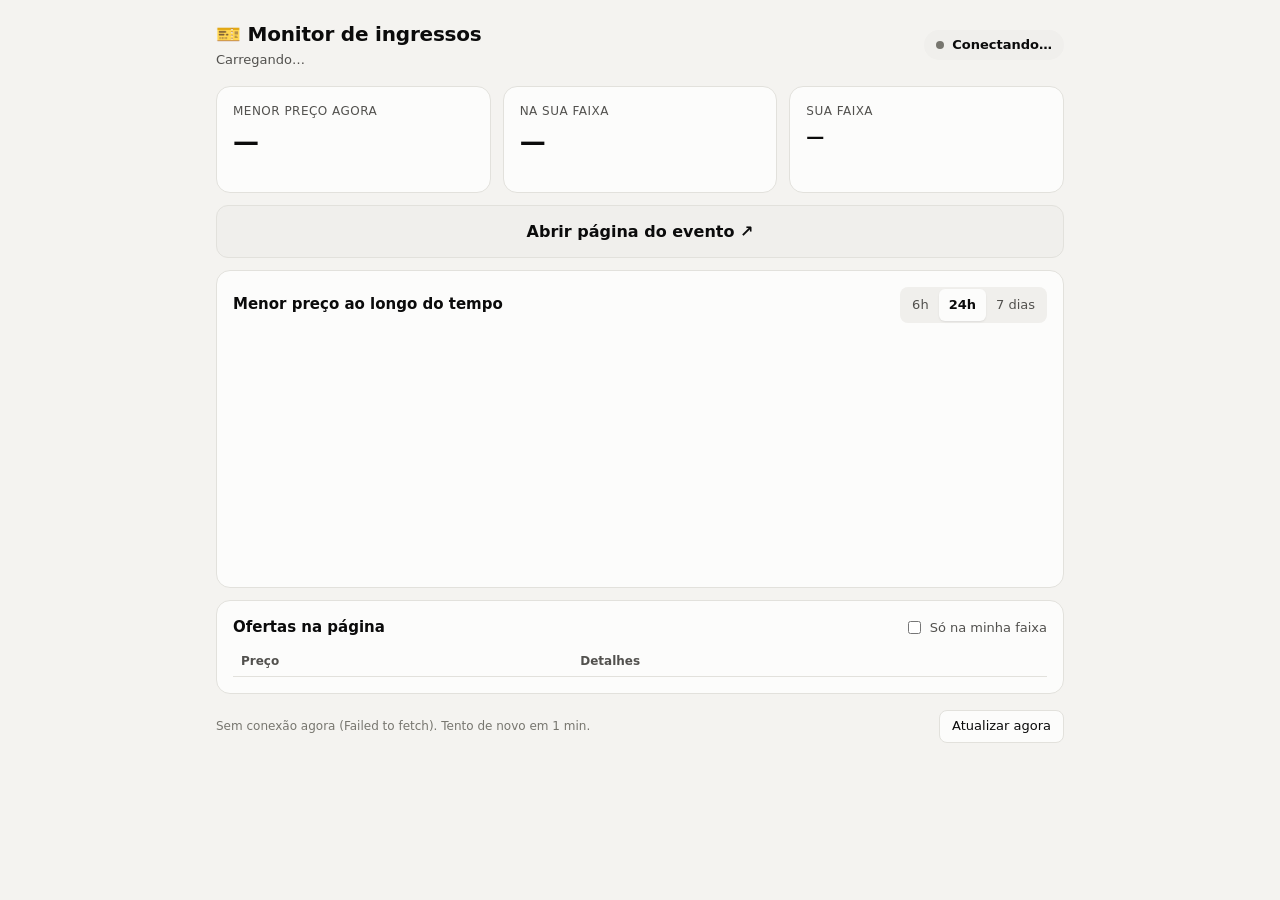
<file: docs/index.html>
<!doctype html>
<html lang="pt-BR">
<head>
<meta charset="utf-8">
<meta name="viewport" content="width=device-width, initial-scale=1">
<title>Monitor de ingressos</title>
<meta name="description" content="Preços ao vivo do monitor de ingressos">
<link rel="icon" href="data:image/svg+xml,<svg xmlns='http://www.w3.org/2000/svg' viewBox='0 0 100 100'><text y='.9em' font-size='90'>🎫</text></svg>">
<style>
  :root {
    color-scheme: light;
    --page: #f4f3f0;
    --surface-1: #fcfcfb;
    --surface-2: #f0efec;
    --border: #e2e1dc;
    --text-primary: #0b0b0b;
    --text-secondary: #52514e;
    --text-muted: #77766f;
    --series-1: #2a78d6;
    --band: rgba(42, 120, 214, 0.10);
    --grid: #e7e6e1;
    --good: #0ca30c;
    --good-text: #006300;
    --good-bg: #e6f4e6;
    --critical: #d03b3b;
    --critical-bg: #fbeaea;
    --warning: #fab219;
    --warning-bg: #fdf3dc;
    --cta: #0b0b0b;
    --cta-text: #fcfcfb;
  }
  @media (prefers-color-scheme: dark) {
    :root:not([data-theme="light"]) {
      color-scheme: dark;
      --page: #111110;
      --surface-1: #1a1a19;
      --surface-2: #232321;
      --border: #2f2f2c;
      --text-primary: #f0efec;
      --text-secondary: #c3c2b7;
      --text-muted: #949389;
      --series-1: #3987e5;
      --band: rgba(57, 135, 229, 0.16);
      --grid: #2a2a28;
      --good-text: #5fd35f;
      --good-bg: #16301a;
      --critical-bg: #3a1c1c;
      --warning-bg: #3a2f14;
      --cta: #f0efec;
      --cta-text: #111110;
    }
  }
  :root[data-theme="dark"] {
    color-scheme: dark;
    --page: #111110;
    --surface-1: #1a1a19;
    --surface-2: #232321;
    --border: #2f2f2c;
    --text-primary: #f0efec;
    --text-secondary: #c3c2b7;
    --text-muted: #949389;
    --series-1: #3987e5;
    --band: rgba(57, 135, 229, 0.16);
    --grid: #2a2a28;
    --good-text: #5fd35f;
    --good-bg: #16301a;
    --critical-bg: #3a1c1c;
    --warning-bg: #3a2f14;
    --cta: #f0efec;
    --cta-text: #111110;
  }

  * { box-sizing: border-box; }
  body {
    margin: 0;
    background: var(--page);
    color: var(--text-primary);
    font: 15px/1.45 system-ui, -apple-system, "Segoe UI", Roboto, sans-serif;
    -webkit-font-smoothing: antialiased;
  }
  main { max-width: 880px; margin: 0 auto; padding: 20px 16px 48px; }
  header { display: flex; flex-wrap: wrap; align-items: center; justify-content: space-between; gap: 12px; margin-bottom: 16px; }
  h1 { font-size: 20px; margin: 0; letter-spacing: -0.01em; }
  .sub { color: var(--text-secondary); font-size: 13px; margin-top: 2px; }

  .pill {
    display: inline-flex; align-items: center; gap: 8px;
    padding: 6px 12px; border-radius: 999px; font-size: 13px; font-weight: 600;
    background: var(--surface-2); color: var(--text-primary);
  }
  .pill .dot { width: 8px; height: 8px; border-radius: 50%; background: var(--text-muted); }
  .pill.live { background: var(--good-bg); }
  .pill.live .dot { background: var(--good); animation: pulse 2s infinite; }
  .pill.fail { background: var(--critical-bg); }
  .pill.fail .dot { background: var(--critical); }
  .pill.stale { background: var(--warning-bg); }
  .pill.stale .dot { background: var(--warning); }
  @keyframes pulse { 0%,100% { opacity: 1 } 50% { opacity: .35 } }
  @media (prefers-reduced-motion: reduce) { .pill.live .dot { animation: none; } }

  .banner {
    display: none; padding: 10px 14px; border-radius: 10px; margin-bottom: 12px;
    background: var(--critical-bg); color: var(--text-primary); font-size: 14px;
  }
  .banner.show { display: block; }
  .banner.warn { background: var(--warning-bg); }

  .card { background: var(--surface-1); border: 1px solid var(--border); border-radius: 14px; padding: 16px; }
  .tiles { display: grid; grid-template-columns: repeat(3, 1fr); gap: 12px; margin-bottom: 12px; }
  .tile .label { font-size: 12px; color: var(--text-secondary); text-transform: uppercase; letter-spacing: .04em; }
  .tile .value { font-size: 26px; font-weight: 700; margin-top: 4px; font-variant-numeric: tabular-nums; letter-spacing: -0.02em; }
  .tile .note { font-size: 12px; color: var(--text-muted); margin-top: 2px; min-height: 1em; }
  .tile.hit { border-color: var(--good); }
  .tile.hit .note { color: var(--good-text); font-weight: 600; }
  @media (max-width: 560px) {
    .tiles { grid-template-columns: 1fr 1fr; }
    .tiles .tile:last-child { grid-column: 1 / -1; }
    .tile .value { font-size: 22px; }
  }

  .cta {
    display: flex; align-items: center; justify-content: center; gap: 8px;
    width: 100%; padding: 14px 16px; margin-bottom: 12px; border-radius: 12px;
    background: var(--surface-2); color: var(--text-primary); border: 1px solid var(--border);
    font-weight: 700; font-size: 16px; text-decoration: none;
  }
  .cta.hot { background: var(--cta); color: var(--cta-text); border-color: var(--cta); }

  .section-head { display: flex; align-items: center; justify-content: space-between; gap: 12px; flex-wrap: wrap; margin-bottom: 8px; }
  h2 { font-size: 15px; margin: 0; }
  .seg { display: inline-flex; background: var(--surface-2); border-radius: 8px; padding: 2px; }
  .seg button {
    border: 0; background: transparent; color: var(--text-secondary); font: inherit; font-size: 13px;
    padding: 5px 10px; border-radius: 6px; cursor: pointer; min-height: 32px;
  }
  .seg button[aria-pressed="true"] { background: var(--surface-1); color: var(--text-primary); font-weight: 600; box-shadow: 0 1px 2px rgba(0,0,0,.08); }

  .chart-wrap { position: relative; }
  #chart { display: block; width: 100%; height: 240px; touch-action: pan-y; }
  #chart text { fill: var(--text-muted); font-size: 11px; font-variant-numeric: tabular-nums; }
  .empty { color: var(--text-muted); font-size: 14px; padding: 40px 0; text-align: center; }
  .tip {
    position: absolute; pointer-events: none; display: none; z-index: 2;
    background: var(--surface-1); border: 1px solid var(--border); border-radius: 8px;
    padding: 8px 10px; font-size: 12px; box-shadow: 0 4px 14px rgba(0,0,0,.12); white-space: nowrap;
  }
  .tip b { font-size: 14px; font-variant-numeric: tabular-nums; }
  .tip .muted { color: var(--text-muted); }

  table { width: 100%; border-collapse: collapse; font-size: 14px; }
  th { text-align: left; font-size: 12px; font-weight: 600; color: var(--text-secondary); padding: 6px 8px; border-bottom: 1px solid var(--border); }
  td { padding: 10px 8px; border-bottom: 1px solid var(--border); vertical-align: top; }
  td.price .badge { margin-top: 4px; }
  td.price { width: 1%; font-weight: 700; font-variant-numeric: tabular-nums; white-space: nowrap; }
  td.ctx { color: var(--text-secondary); word-break: break-word; }
  tr.in td.price { color: var(--good-text); }
  .badge { display: inline-block; font-size: 11px; font-weight: 700; padding: 2px 8px; border-radius: 999px; background: var(--good-bg); color: var(--good-text); white-space: nowrap; }
  label.toggle { font-size: 13px; color: var(--text-secondary); display: inline-flex; gap: 6px; align-items: center; cursor: pointer; }

  footer { margin-top: 16px; display: flex; flex-wrap: wrap; gap: 8px 16px; align-items: center; justify-content: space-between; color: var(--text-muted); font-size: 12px; }
  .btn { border: 1px solid var(--border); background: var(--surface-1); color: var(--text-primary); border-radius: 8px; padding: 6px 12px; font: inherit; font-size: 13px; cursor: pointer; min-height: 32px; }
  .stack > * + * { margin-top: 12px; }
</style>
</head>
<body>
<main>
  <header>
    <div>
      <h1>🎫 Monitor de ingressos</h1>
      <div class="sub" id="sub">Carregando…</div>
    </div>
    <span class="pill" id="pill"><span class="dot"></span><span id="pill-text">Conectando…</span></span>
  </header>

  <div class="banner" id="banner" role="status"></div>

  <div class="tiles">
    <div class="card tile" id="tile-min">
      <div class="label">Menor preço agora</div>
      <div class="value" id="v-min">—</div>
      <div class="note" id="n-min"></div>
    </div>
    <div class="card tile" id="tile-hit">
      <div class="label">Na sua faixa</div>
      <div class="value" id="v-hit">—</div>
      <div class="note" id="n-hit"></div>
    </div>
    <div class="card tile">
      <div class="label">Sua faixa</div>
      <div class="value" id="v-range" style="font-size:18px">—</div>
      <div class="note" id="n-range"></div>
    </div>
  </div>

  <a class="cta" id="cta" href="#" target="_blank" rel="noopener noreferrer">Abrir página do evento ↗</a>

  <div class="stack">
    <section class="card">
      <div class="section-head">
        <h2>Menor preço ao longo do tempo</h2>
        <div class="seg" role="group" aria-label="Período">
          <button data-h="6" aria-pressed="false">6h</button>
          <button data-h="24" aria-pressed="true">24h</button>
          <button data-h="168" aria-pressed="false">7 dias</button>
        </div>
      </div>
      <div class="chart-wrap" id="chart-wrap">
        <svg id="chart" role="img" aria-label="Gráfico do menor preço ao longo do tempo"></svg>
        <div class="tip" id="tip"></div>
      </div>
    </section>

    <section class="card">
      <div class="section-head">
        <h2 id="offers-title">Ofertas na página</h2>
        <label class="toggle"><input type="checkbox" id="only-hit"> Só na minha faixa</label>
      </div>
      <table>
        <thead><tr><th>Preço</th><th>Detalhes</th></tr></thead>
        <tbody id="offers"></tbody>
      </table>
    </section>
  </div>

  <footer>
    <span id="foot">Atualiza sozinho a cada ~1 min.</span>
    <button class="btn" id="refresh">Atualizar agora</button>
  </footer>
</main>

<script>
(() => {
  // ---- de onde vêm os dados -------------------------------------------------
  // Hospedado em <usuario>.github.io/<repo>: descobre o repositório pela URL.
  // ?data=<url> força outra fonte (útil para testes).
  const params = new URLSearchParams(location.search);
  let OWNER = "gustavodias-ui", REPO = "Teste";
  if (location.hostname.endsWith(".github.io")) {
    OWNER = location.hostname.split(".")[0];
    const seg = location.pathname.split("/").filter(Boolean)[0];
    if (seg) REPO = seg;
  }
  const BRANCH = params.get("branch") || "live-data";
  const DATA_OVERRIDE = params.get("data");
  const REFRESH_MS = 70_000; // a API do GitHub permite 60 consultas/hora sem login

  const $ = (id) => document.getElementById(id);
  const brl = (v) => v == null ? "—" : v.toLocaleString("pt-BR", { style: "currency", currency: "BRL" });
  const brlShort = (v) => "R$ " + Math.round(v).toLocaleString("pt-BR");

  let status = null;
  let rangeHours = 24;
  try { const h = localStorage.getItem("rangeHours"); if (h) rangeHours = +h; } catch (e) {}
  try { $("only-hit").checked = localStorage.getItem("onlyHit") === "1"; } catch (e) {}

  async function fetchStatus() {
    if (DATA_OVERRIDE) {
      const r = await fetch(DATA_OVERRIDE + (DATA_OVERRIDE.includes("?") ? "&" : "?") + "t=" + Date.now(), { cache: "no-store" });
      if (!r.ok) throw Object.assign(new Error("HTTP " + r.status), { notFound: r.status === 404 });
      return r.json();
    }
    // 1º: API do GitHub (sempre a versão mais nova; limite de 60 consultas/hora por aparelho)
    try {
      const r = await fetch(`https://api.github.com/repos/${OWNER}/${REPO}/contents/status.json?ref=${BRANCH}`,
        { headers: { Accept: "application/vnd.github.raw+json" }, cache: "no-store" });
      if (r.ok) return r.json();
      if (r.status === 404) throw Object.assign(new Error("sem dados"), { notFound: true });
    } catch (e) { if (e.notFound) throw e; }
    // 2º: arquivo bruto (pode vir com alguns minutos de atraso por cache)
    const r = await fetch(`https://raw.githubusercontent.com/${OWNER}/${REPO}/${BRANCH}/status.json?t=${Date.now()}`, { cache: "no-store" });
    if (!r.ok) throw Object.assign(new Error("HTTP " + r.status), { notFound: r.status === 404 });
    return r.json();
  }

  function ago(iso) {
    if (!iso) return "—";
    const s = Math.max(0, Math.round((Date.now() - new Date(iso).getTime()) / 1000));
    if (s < 60) return `há ${s} s`;
    const m = Math.floor(s / 60);
    if (m < 60) return `há ${m} min`;
    const h = Math.floor(m / 60);
    if (h < 48) return `há ${h} h ${m % 60} min`;
    return `há ${Math.floor(h / 24)} dias`;
  }
  // tira os pedaços do contexto que são só o preço ("R$ 645,50"), que já aparece na coluna Preço
  const cleanContext = (ctx) => ctx.split(" | ").filter((p) => !/^R\$\s*[\d.,]+$/.test(p.trim())).join(" · ");
  const fmtTime = (d) => d.toLocaleString("pt-BR", { day: "2-digit", month: "2-digit", hour: "2-digit", minute: "2-digit" });

  // ---- cabeçalho / status ----------------------------------------------------
  function renderHeader() {
    const pill = $("pill"), banner = $("banner");
    pill.className = "pill";
    banner.className = "banner";
    if (!status) return;
    const ageS = (Date.now() - new Date(status.updated_at).getTime()) / 1000;
    const staleAfter = Math.max(360, (status.interval_seconds || 120) * 3);
    $("sub").textContent = `Última verificação ${ago(status.updated_at)} · ${fmtTime(new Date(status.updated_at))}`;
    if (ageS > staleAfter) {
      pill.classList.add("stale");
      $("pill-text").textContent = "Parado";
      banner.classList.add("show", "warn");
      banner.textContent = `O monitor não manda dados ${ago(status.updated_at)}. Confira a aba Actions do GitHub: ele pode ter sido desativado ou estar na fila.`;
    } else if (!status.ok) {
      pill.classList.add("fail");
      $("pill-text").textContent = "Falha ao ler";
      banner.classList.add("show");
      banner.textContent = `Não consegui ler a página do evento (${status.consecutive_failures}× seguidas): ${status.failure || "erro desconhecido"}. Os preços abaixo são da última leitura boa, ${ago(status.offers_at)}.`;
    } else {
      pill.classList.add("live");
      $("pill-text").textContent = "Ao vivo";
    }
  }

  // ---- números + botão -------------------------------------------------------
  function renderTiles() {
    const offers = status.offers || [];
    const hits = offers.filter((o) => o.in_range);
    const min = offers.length ? Math.min(...offers.map((o) => o.price)) : null;
    const minOffer = offers.find((o) => o.price === min);
    $("v-min").textContent = brl(min);
    $("n-min").textContent = minOffer ? cleanContext(minOffer.context) : "";
    $("v-hit").textContent = String(hits.length);
    $("n-hit").textContent = hits.length ? `a partir de ${brl(Math.min(...hits.map((o) => o.price)))}` : "nenhuma ainda";
    $("tile-hit").classList.toggle("hit", hits.length > 0);
    $("v-range").textContent = `${brlShort(status.min_price)} – ${brlShort(status.max_price)}`;
    $("n-range").textContent = status.keyword ? `setor: ${status.keyword}` : "todos os setores";

    const cta = $("cta");
    cta.href = status.url;
    cta.classList.toggle("hot", hits.length > 0);
    cta.textContent = hits.length ? `Comprar agora: ${hits.length} oferta(s) na faixa ↗` : "Abrir página do evento ↗";

    document.title = hits.length ? `(${hits.length}) ${brl(Math.min(...hits.map((o) => o.price)))} · Monitor` : "Monitor de ingressos";
  }

  // ---- tabela ----------------------------------------------------------------
  function renderOffers() {
    const tbody = $("offers");
    tbody.replaceChildren();
    const onlyHit = $("only-hit").checked;
    const all = (status.offers || []).slice().sort((a, b) => a.price - b.price);
    const list = onlyHit ? all.filter((o) => o.in_range) : all;
    $("offers-title").textContent = `Ofertas na página (${all.length})`;
    if (!list.length) {
      const tr = document.createElement("tr");
      const td = document.createElement("td");
      td.colSpan = 2; td.className = "ctx";
      td.textContent = onlyHit ? "Nenhuma oferta na sua faixa no momento." : "Nenhum preço lido ainda.";
      tr.append(td); tbody.append(tr);
      return;
    }
    for (const o of list) {
      const tr = document.createElement("tr");
      if (o.in_range) tr.className = "in";
      const p = document.createElement("td"); p.className = "price"; p.textContent = brl(o.price);
      if (o.in_range) { const s = document.createElement("div"); s.innerHTML = '<span class="badge">✓ Na faixa</span>'; p.append(s); }
      const c = document.createElement("td"); c.className = "ctx"; c.textContent = cleanContext(o.context) || o.context; // texto vem do site: textContent
      tr.append(p, c); tbody.append(tr);
    }
  }

  // ---- gráfico (linha em degraus: o preço vale até a próxima leitura) --------
  const NS = "http://www.w3.org/2000/svg";
  const el = (tag, attrs, parent) => {
    const n = document.createElementNS(NS, tag);
    for (const k in attrs) n.setAttribute(k, attrs[k]);
    if (parent) parent.append(n);
    return n;
  };
  let chartGeom = null;

  function renderChart() {
    const svg = $("chart");
    svg.replaceChildren();
    $("tip").style.display = "none";
    const W = svg.clientWidth || 600, H = svg.clientHeight || 240;
    svg.setAttribute("viewBox", `0 0 ${W} ${H}`);
    const now = Date.now();
    const t0 = now - rangeHours * 3600e3;
    const all = (status.history || []).map(([t, p, n]) => ({ t: new Date(t).getTime(), p, n }));
    // inclui o último ponto anterior à janela, para a linha começar na borda
    const firstIn = all.findIndex((d) => d.t >= t0);
    const pts = firstIn === -1 ? all.slice(-1) : all.slice(Math.max(0, firstIn - 1));
    if (!pts.length) {
      const t = el("text", { x: W / 2, y: H / 2, "text-anchor": "middle" }, svg);
      t.textContent = "Ainda sem histórico. Ele aparece depois das primeiras verificações.";
      chartGeom = null;
      return;
    }
    const lastT = new Date(status.offers_at || status.updated_at).getTime();
    const m = { l: 56, r: 12, t: 12, b: 26 };
    const xMin = Math.max(t0, Math.min(pts[0].t, now)), xMax = now;
    const prices = pts.map((d) => d.p);
    let yLo = Math.min(...prices, status.min_price), yHi = Math.max(...prices, status.max_price);
    const pad = (yHi - yLo) * 0.08 || yHi * 0.1 || 10;
    yLo = Math.max(0, yLo - pad); yHi += pad;
    const x = (t) => m.l + ((Math.max(t, xMin) - xMin) / (xMax - xMin || 1)) * (W - m.l - m.r);
    const y = (v) => m.t + (1 - (v - yLo) / (yHi - yLo)) * (H - m.t - m.b);

    // grade e eixo Y (recessivos)
    const ticks = niceTicks(yLo, yHi, 4);
    for (const v of ticks) {
      el("line", { x1: m.l, x2: W - m.r, y1: y(v), y2: y(v), stroke: "var(--grid)", "stroke-width": 1 }, svg);
      const t = el("text", { x: m.l - 8, y: y(v) + 4, "text-anchor": "end" }, svg);
      t.textContent = brlShort(v);
    }
    // eixo X: marcas em horas "redondas" (no fuso de quem está vendo)
    const maxTicks = W < 420 ? 4 : 7;
    const HOUR = 3600e3;
    const step = [0.25, 0.5, 1, 2, 3, 6, 12, 24, 48].map((h) => h * HOUR).find((st) => (xMax - xMin) / st <= maxTicks) || 48 * HOUR;
    const start = new Date(xMin);
    if (step >= 24 * HOUR) start.setHours(0, 0, 0, 0); else start.setMinutes(0, 0, 0);
    const walk = Math.min(step, HOUR); // anda de hora em hora e só marca as horas múltiplas do passo
    for (let tv = start.getTime(); tv <= xMax; tv += step >= 24 * HOUR ? step : walk) {
      const d = new Date(tv);
      if (step < 24 * HOUR && step >= HOUR && d.getHours() % (step / HOUR)) continue;
      if (tv < xMin) continue;
      const px = x(tv);
      if (px < m.l + 14 || px > W - m.r - 14) continue;
      const t = el("text", { x: px, y: H - 6, "text-anchor": "middle" }, svg);
      t.textContent = step >= 24 * HOUR ? d.toLocaleDateString("pt-BR", { day: "2-digit", month: "2-digit" })
                    : d.getHours() === 0 && d.getMinutes() === 0 ? d.toLocaleDateString("pt-BR", { day: "2-digit", month: "2-digit" })
                    : d.toLocaleTimeString("pt-BR", { hour: "2-digit", minute: "2-digit" });
    }

    // faixa desejada
    const bandTop = y(Math.min(status.max_price, yHi)), bandBot = y(Math.max(status.min_price, yLo));
    if (bandBot > bandTop) {
      el("rect", { x: m.l, y: bandTop, width: W - m.l - m.r, height: bandBot - bandTop, fill: "var(--band)" }, svg);
      const lbl = el("text", { x: W - m.r - 6, y: bandTop + 14, "text-anchor": "end", style: "fill: var(--text-secondary); font-weight: 600" }, svg);
      lbl.textContent = "Sua faixa";
    }

    // linha em degraus; interrompe quando o monitor ficou mais de 20 min sem dados
    const GAP = 20 * 60e3;
    let d = "";
    for (let i = 0; i < pts.length; i++) {
      const cur = pts[i];
      const next = i + 1 < pts.length ? pts[i + 1].t : lastT;
      const xs = x(cur.t), xe = x(Math.min(next, now));
      d += (i === 0 || cur.t - pts[i - 1].t > GAP ? `M${xs},${y(cur.p)}` : `L${xs},${y(cur.p)}`) + `H${xe}`;
    }
    el("path", { d, fill: "none", stroke: "var(--series-1)", "stroke-width": 2, "stroke-linejoin": "round", "stroke-linecap": "round" }, svg);
    const last = pts[pts.length - 1];
    el("circle", { cx: x(Math.min(lastT, now)), cy: y(last.p), r: 4.5, fill: "var(--series-1)", stroke: "var(--surface-1)", "stroke-width": 2 }, svg);

    const cross = el("line", { y1: m.t, y2: H - m.b, stroke: "var(--text-muted)", "stroke-width": 1, "stroke-dasharray": "3 3", visibility: "hidden" }, svg);
    const dot = el("circle", { r: 4.5, fill: "var(--series-1)", stroke: "var(--surface-1)", "stroke-width": 2, visibility: "hidden" }, svg);
    chartGeom = { pts, x, y, m, W, H, cross, dot, xMin, xMax };
  }

  function niceTicks(lo, hi, n) {
    const span = hi - lo, raw = span / n;
    const mag = Math.pow(10, Math.floor(Math.log10(raw)));
    const step = [1, 2, 2.5, 5, 10].map((s) => s * mag).find((s) => s >= raw) || raw;
    const out = [];
    for (let v = Math.ceil(lo / step) * step; v <= hi; v += step) out.push(v);
    return out;
  }

  function onPointer(ev) {
    if (!chartGeom) return;
    const { pts, x, y, m, W, cross, dot, xMin, xMax } = chartGeom;
    const svg = $("chart"), rect = svg.getBoundingClientRect();
    const px = (ev.clientX - rect.left) * (W / rect.width);
    if (px < m.l || px > W - m.r) return hideTip();
    const t = xMin + ((px - m.l) / (W - m.l - m.r)) * (xMax - xMin);
    let cur = null;
    for (const p of pts) { if (p.t <= t) cur = p; else break; }
    if (!cur) return hideTip();
    const cx = px;
    cross.setAttribute("x1", cx); cross.setAttribute("x2", cx); cross.setAttribute("visibility", "visible");
    dot.setAttribute("cx", cx); dot.setAttribute("cy", y(cur.p)); dot.setAttribute("visibility", "visible");
    const tip = $("tip");
    tip.replaceChildren();
    const t1 = document.createElement("div"); t1.className = "muted"; t1.textContent = fmtTime(new Date(t));
    const t2 = document.createElement("div"); const b = document.createElement("b"); b.textContent = brl(cur.p); t2.append("Menor preço: ", b);
    const t3 = document.createElement("div"); t3.textContent = `${cur.n} oferta(s) na faixa`;
    tip.append(t1, t2, t3);
    tip.style.display = "block";
    const wrap = $("chart-wrap").getBoundingClientRect();
    const left = ev.clientX - wrap.left;
    const tw = tip.offsetWidth;
    tip.style.left = Math.min(Math.max(0, left + 12 + tw > wrap.width ? left - tw - 12 : left + 12), wrap.width - tw) + "px";
    tip.style.top = Math.max(0, y(cur.p) * (rect.height / chartGeom.H) - 60) + "px";
  }
  function hideTip() {
    $("tip").style.display = "none";
    if (chartGeom) { chartGeom.cross.setAttribute("visibility", "hidden"); chartGeom.dot.setAttribute("visibility", "hidden"); }
  }
  $("chart").addEventListener("pointermove", onPointer);
  $("chart").addEventListener("pointerdown", onPointer);
  $("chart").addEventListener("pointerleave", hideTip);

  // ---- controles -------------------------------------------------------------
  document.querySelectorAll(".seg button").forEach((btn) => {
    btn.setAttribute("aria-pressed", String(+btn.dataset.h === rangeHours));
    btn.addEventListener("click", () => {
      rangeHours = +btn.dataset.h;
      try { localStorage.setItem("rangeHours", String(rangeHours)); } catch (e) {}
      document.querySelectorAll(".seg button").forEach((b) => b.setAttribute("aria-pressed", String(b === btn)));
      if (status) renderChart();
    });
  });
  $("only-hit").addEventListener("change", () => {
    try { localStorage.setItem("onlyHit", $("only-hit").checked ? "1" : "0"); } catch (e) {}
    if (status) renderOffers();
  });
  $("refresh").addEventListener("click", load);
  addEventListener("resize", () => { if (status) renderChart(); });
  document.addEventListener("visibilitychange", () => { if (!document.hidden) load(); });

  let loading = false;
  async function load() {
    if (loading) return;
    loading = true;
    $("refresh").disabled = true;
    try {
      status = await fetchStatus();
      renderHeader(); renderTiles(); renderOffers(); renderChart();
      $("foot").textContent = "Atualiza sozinho a cada ~1 min.";
    } catch (e) {
      if (e.notFound) {
        $("sub").textContent = "Ainda não há dados.";
        $("pill").className = "pill stale";
        $("pill-text").textContent = "Aguardando";
        const banner = $("banner");
        banner.className = "banner show warn";
        banner.textContent = "O monitor ainda não publicou nenhuma leitura. Confira se o workflow está rodando na aba Actions do GitHub (e se os Secrets/Variables foram configurados).";
      } else {
        $("foot").textContent = `Sem conexão agora (${e.message}). Tento de novo em 1 min.`;
      }
    } finally {
      loading = false;
      $("refresh").disabled = false;
    }
  }

  load();
  setInterval(load, REFRESH_MS);
  setInterval(() => { if (status) renderHeader(); }, 1000); // "há X s" andando
})();
</script>
</body>
</html>
</file>
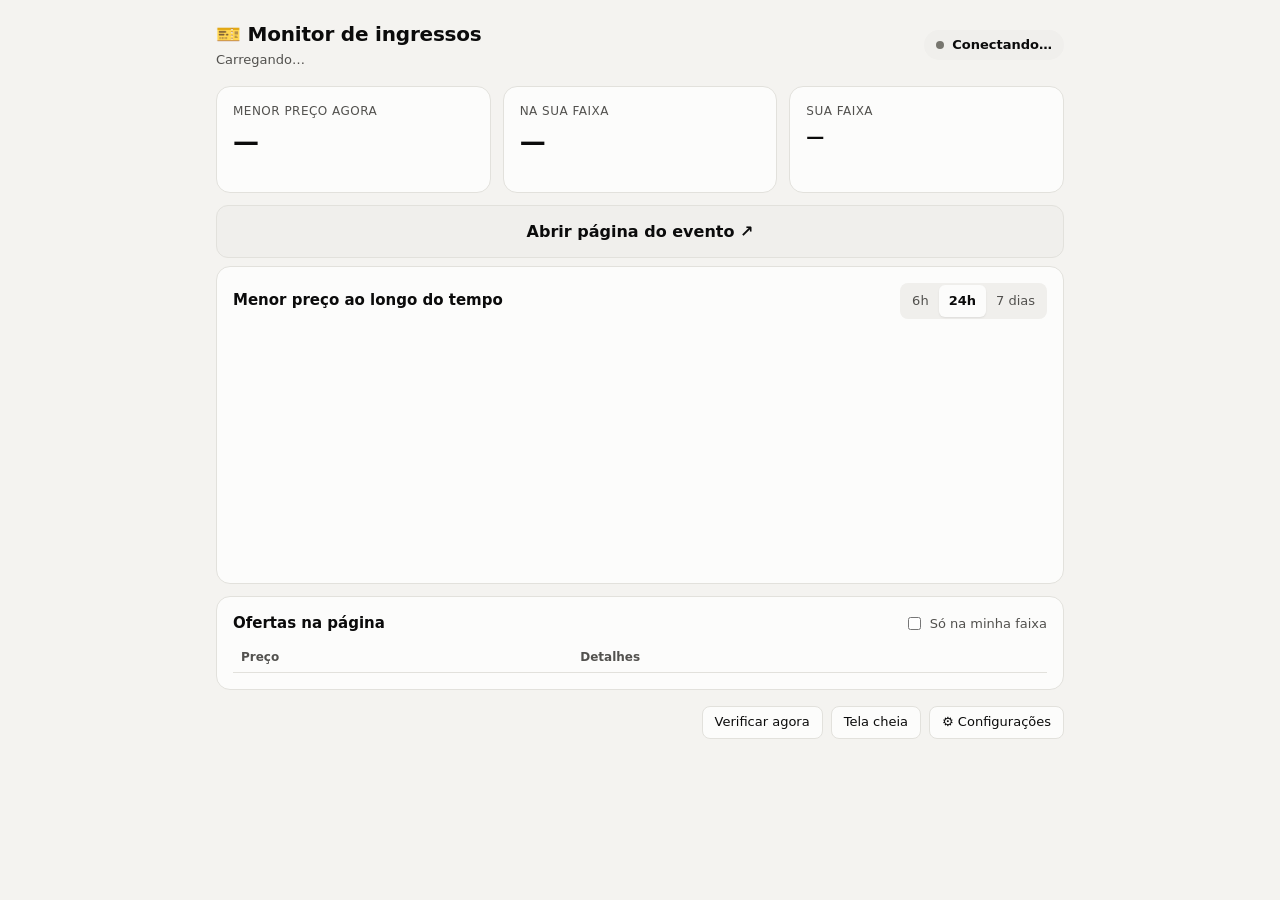
<file: extension/dashboard.html>
<!doctype html>
<html lang="pt-BR">
<head>
<meta charset="utf-8">
<meta name="viewport" content="width=device-width, initial-scale=1">
<title>Monitor de ingressos</title>
<link rel="stylesheet" href="dashboard.css">
</head>
<body>
<main>
  <header>
    <div>
      <h1>🎫 Monitor de ingressos</h1>
      <div class="sub" id="sub">Carregando…</div>
    </div>
    <span class="pill" id="pill"><span class="dot"></span><span id="pill-text">Conectando…</span></span>
  </header>

  <div class="banner" id="banner" role="status"></div>
  <div class="banner warn" id="wa-banner" role="status"></div>
  <div class="banner warn" id="note-banner" role="status"></div>

  <div class="tiles">
    <div class="card tile" id="tile-min">
      <div class="label">Menor preço agora</div>
      <div class="value" id="v-min">—</div>
      <div class="note" id="n-min"></div>
    </div>
    <div class="card tile" id="tile-hit">
      <div class="label">Na sua faixa</div>
      <div class="value" id="v-hit">—</div>
      <div class="note" id="n-hit"></div>
    </div>
    <div class="card tile">
      <div class="label">Sua faixa</div>
      <div class="value" id="v-range" style="font-size:18px">—</div>
      <div class="note" id="n-range"></div>
    </div>
  </div>

  <a class="cta" id="cta" href="#" target="_blank" rel="noopener noreferrer">Abrir página do evento ↗</a>
  <div class="source" id="source"></div>

  <div class="stack">
    <section class="card">
      <div class="section-head">
        <h2>Menor preço ao longo do tempo</h2>
        <div class="seg" role="group" aria-label="Período">
          <button data-h="6" aria-pressed="false">6h</button>
          <button data-h="24" aria-pressed="true">24h</button>
          <button data-h="168" aria-pressed="false">7 dias</button>
        </div>
      </div>
      <div class="chart-wrap" id="chart-wrap">
        <svg id="chart" role="img" aria-label="Gráfico do menor preço ao longo do tempo"></svg>
        <div class="tip" id="tip"></div>
      </div>
    </section>

    <section class="card">
      <div class="section-head">
        <h2 id="offers-title">Ofertas na página</h2>
        <label class="toggle"><input type="checkbox" id="only-hit"> Só na minha faixa</label>
      </div>
      <table>
        <thead><tr><th>Preço</th><th>Detalhes</th></tr></thead>
        <tbody id="offers"></tbody>
      </table>
    </section>
  </div>

  <footer>
    <span id="foot"></span>
    <span class="actions">
      <button class="btn" id="refresh">Verificar agora</button>
      <button class="btn" id="fullscreen">Tela cheia</button>
      <button class="btn" id="settings">⚙ Configurações</button>
    </span>
  </footer>
</main>

<script src="dashboard.js"></script>
</body>
</html>
</file>
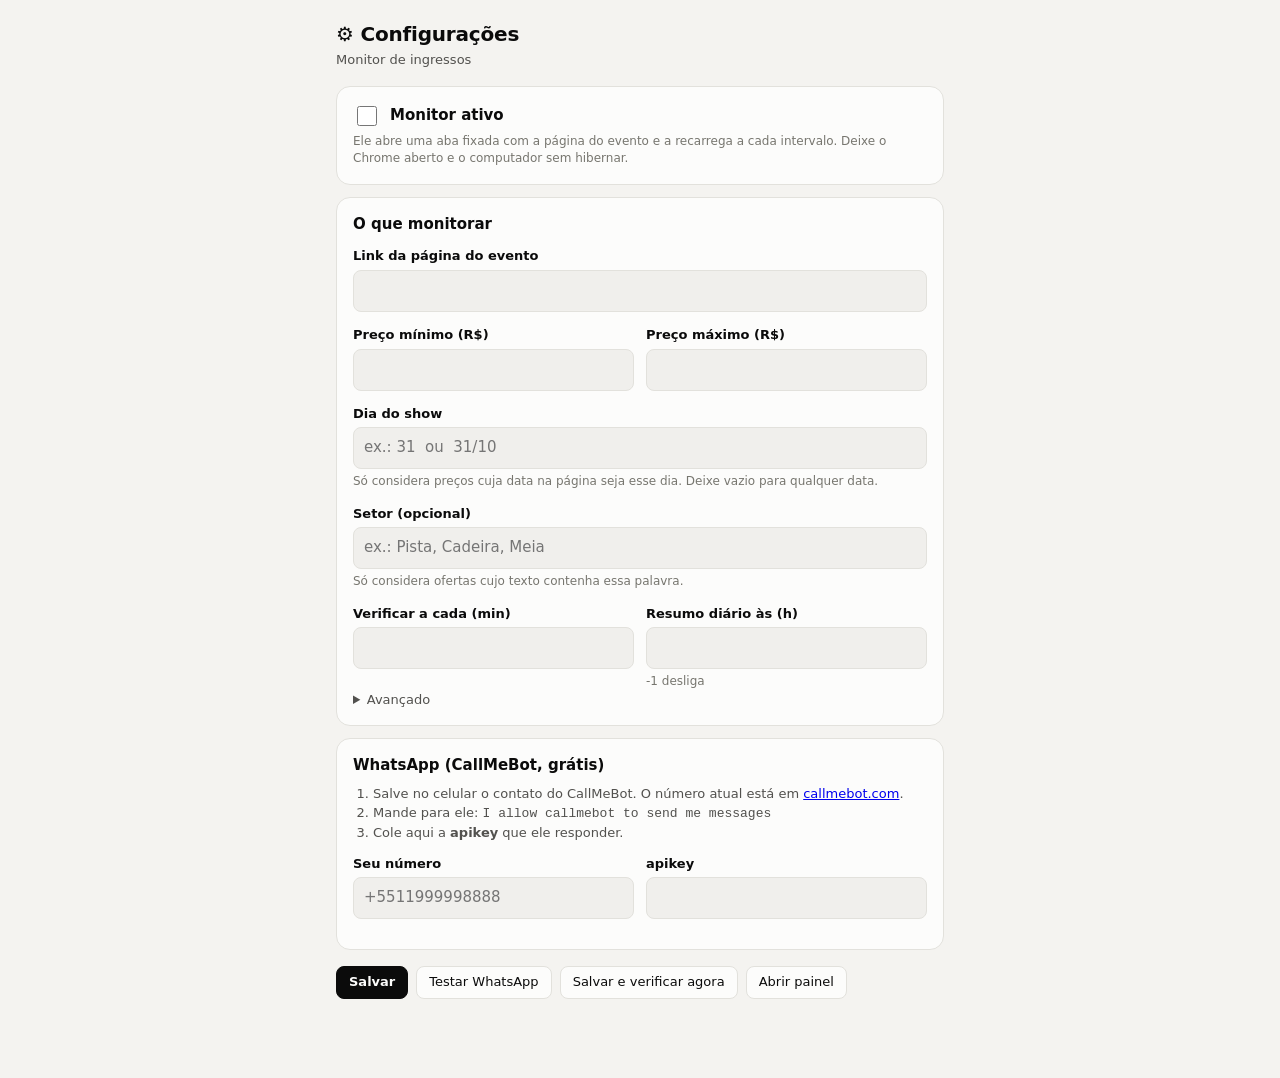
<file: extension/options.html>
<!doctype html>
<html lang="pt-BR">
<head>
<meta charset="utf-8">
<meta name="viewport" content="width=device-width, initial-scale=1">
<title>Configurações · Monitor de ingressos</title>
<link rel="stylesheet" href="dashboard.css">
<style>
  main { max-width: 640px; }
  form .card + .card { margin-top: 12px; }
  .field { display: block; margin-bottom: 14px; }
  .field:last-child { margin-bottom: 0; }
  .field > span { display: block; font-size: 13px; font-weight: 600; margin-bottom: 4px; }
  .field small { display: block; color: var(--text-muted); font-size: 12px; margin-top: 4px; }
  input[type=text], input[type=number], input[type=url], input[type=tel], input[type=password] {
    width: 100%; padding: 9px 10px; border-radius: 8px; border: 1px solid var(--border);
    background: var(--surface-2); color: var(--text-primary); font: inherit;
  }
  .row { display: grid; grid-template-columns: 1fr 1fr; gap: 12px; }
  .switch { display: flex; align-items: center; gap: 10px; font-weight: 700; font-size: 15px; cursor: pointer; }
  .switch input { width: 20px; height: 20px; }
  .bar { display: flex; gap: 8px; flex-wrap: wrap; margin-top: 16px; }
  .btn.primary { background: var(--cta); color: var(--cta-text); border-color: var(--cta); font-weight: 700; }
  #msg { margin-top: 12px; font-size: 14px; min-height: 1.4em; }
  #msg.err { color: var(--critical); }
  #msg.ok { color: var(--good-text); }
  ol { padding-left: 20px; margin: 6px 0 0; color: var(--text-secondary); font-size: 13px; }
</style>
</head>
<body>
<main>
  <header><div><h1>⚙ Configurações</h1><div class="sub">Monitor de ingressos</div></div></header>
  <form id="form" autocomplete="off">
    <section class="card">
      <label class="switch"><input type="checkbox" id="enabled"> Monitor ativo</label>
      <small style="display:block;color:var(--text-muted);font-size:12px;margin-top:4px">
        Ele abre uma aba fixada com a página do evento e a recarrega a cada intervalo.
        Deixe o Chrome aberto e o computador sem hibernar.
      </small>
    </section>

    <section class="card">
      <h2 style="margin-bottom:12px">O que monitorar</h2>
      <label class="field"><span>Link da página do evento</span>
        <input type="url" id="url" required></label>
      <div class="row">
        <label class="field"><span>Preço mínimo (R$)</span><input type="number" id="min" min="0" step="0.01"></label>
        <label class="field"><span>Preço máximo (R$)</span><input type="number" id="max" min="0" step="0.01" required></label>
      </div>
      <label class="field"><span>Dia do show</span>
        <input type="text" id="day" placeholder="ex.: 31  ou  31/10" inputmode="numeric">
        <small>Só considera preços cuja data na página seja esse dia. Deixe vazio para qualquer data.</small></label>
      <label class="field"><span>Setor (opcional)</span>
        <input type="text" id="keyword" placeholder="ex.: Pista, Cadeira, Meia">
        <small>Só considera ofertas cujo texto contenha essa palavra.</small></label>
      <div class="row">
        <label class="field"><span>Verificar a cada (min)</span><input type="number" id="intervalMin" min="0.5" step="0.5"></label>
        <label class="field"><span>Resumo diário às (h)</span><input type="number" id="summaryHour" min="-1" max="23">
          <small>-1 desliga</small></label>
      </div>
      <details>
        <summary style="cursor:pointer;font-size:13px;color:var(--text-secondary)">Avançado</summary>
        <div style="margin-top:12px">
          <label class="field"><span>Seletor CSS do preço</span>
            <input type="text" id="selector" placeholder="ex.: .ticket-price">
            <small>Use se a leitura automática pegar valores errados (como taxas).</small></label>
          <div class="row">
            <label class="field"><span>Espera para a página montar (s)</span><input type="number" id="renderWaitSec" min="1" max="60"></label>
            <label class="field"><span>Avisar falha após N tentativas</span><input type="number" id="failAlertAfter" min="1"></label>
          </div>
        </div>
      </details>
    </section>

    <section class="card">
      <h2 style="margin-bottom:8px">WhatsApp (CallMeBot, grátis)</h2>
      <ol>
        <li>Salve no celular o contato do CallMeBot. O número atual está em
          <a href="https://www.callmebot.com/blog/free-api-whatsapp-messages/" target="_blank" rel="noopener">callmebot.com</a>.</li>
        <li>Mande para ele: <code>I allow callmebot to send me messages</code></li>
        <li>Cole aqui a <b>apikey</b> que ele responder.</li>
      </ol>
      <div class="row" style="margin-top:12px">
        <label class="field"><span>Seu número</span><input type="tel" id="phone" placeholder="+5511999998888"></label>
        <label class="field"><span>apikey</span><input type="password" id="apikey"></label>
      </div>
    </section>

    <div class="bar">
      <button class="btn primary" type="submit">Salvar</button>
      <button class="btn" type="button" id="test">Testar WhatsApp</button>
      <button class="btn" type="button" id="check">Salvar e verificar agora</button>
      <button class="btn" type="button" id="dash">Abrir painel</button>
    </div>
    <div id="msg" role="status"></div>
  </form>
</main>
<script src="options.js"></script>
</body>
</html>
</file>
<file: extension/dashboard.css>
:root {
    color-scheme: light;
    --page: #f4f3f0;
    --surface-1: #fcfcfb;
    --surface-2: #f0efec;
    --border: #e2e1dc;
    --text-primary: #0b0b0b;
    --text-secondary: #52514e;
    --text-muted: #77766f;
    --series-1: #2a78d6;
    --band: rgba(42, 120, 214, 0.10);
    --grid: #e7e6e1;
    --good: #0ca30c;
    --good-text: #006300;
    --good-bg: #e6f4e6;
    --critical: #d03b3b;
    --critical-bg: #fbeaea;
    --warning: #fab219;
    --warning-bg: #fdf3dc;
    --cta: #0b0b0b;
    --cta-text: #fcfcfb;
  }
  @media (prefers-color-scheme: dark) {
    :root:not([data-theme="light"]) {
      color-scheme: dark;
      --page: #111110;
      --surface-1: #1a1a19;
      --surface-2: #232321;
      --border: #2f2f2c;
      --text-primary: #f0efec;
      --text-secondary: #c3c2b7;
      --text-muted: #949389;
      --series-1: #3987e5;
      --band: rgba(57, 135, 229, 0.16);
      --grid: #2a2a28;
      --good-text: #5fd35f;
      --good-bg: #16301a;
      --critical-bg: #3a1c1c;
      --warning-bg: #3a2f14;
      --cta: #f0efec;
      --cta-text: #111110;
    }
  }
  :root[data-theme="dark"] {
    color-scheme: dark;
    --page: #111110;
    --surface-1: #1a1a19;
    --surface-2: #232321;
    --border: #2f2f2c;
    --text-primary: #f0efec;
    --text-secondary: #c3c2b7;
    --text-muted: #949389;
    --series-1: #3987e5;
    --band: rgba(57, 135, 229, 0.16);
    --grid: #2a2a28;
    --good-text: #5fd35f;
    --good-bg: #16301a;
    --critical-bg: #3a1c1c;
    --warning-bg: #3a2f14;
    --cta: #f0efec;
    --cta-text: #111110;
  }

  * { box-sizing: border-box; }
  body {
    margin: 0;
    background: var(--page);
    color: var(--text-primary);
    font: 15px/1.45 system-ui, -apple-system, "Segoe UI", Roboto, sans-serif;
    -webkit-font-smoothing: antialiased;
  }
  main { max-width: 880px; margin: 0 auto; padding: 20px 16px 48px; }
  header { display: flex; flex-wrap: wrap; align-items: center; justify-content: space-between; gap: 12px; margin-bottom: 16px; }
  h1 { font-size: 20px; margin: 0; letter-spacing: -0.01em; }
  .sub { color: var(--text-secondary); font-size: 13px; margin-top: 2px; }

  .pill {
    display: inline-flex; align-items: center; gap: 8px;
    padding: 6px 12px; border-radius: 999px; font-size: 13px; font-weight: 600;
    background: var(--surface-2); color: var(--text-primary);
  }
  .pill .dot { width: 8px; height: 8px; border-radius: 50%; background: var(--text-muted); }
  .pill.live { background: var(--good-bg); }
  .pill.live .dot { background: var(--good); animation: pulse 2s infinite; }
  .pill.fail { background: var(--critical-bg); }
  .pill.fail .dot { background: var(--critical); }
  .pill.stale { background: var(--warning-bg); }
  .pill.stale .dot { background: var(--warning); }
  @keyframes pulse { 0%,100% { opacity: 1 } 50% { opacity: .35 } }
  @media (prefers-reduced-motion: reduce) { .pill.live .dot { animation: none; } }

  .banner {
    display: none; padding: 10px 14px; border-radius: 10px; margin-bottom: 12px;
    background: var(--critical-bg); color: var(--text-primary); font-size: 14px;
  }
  .banner.show { display: block; }
  .banner.warn { background: var(--warning-bg); }

  .card { background: var(--surface-1); border: 1px solid var(--border); border-radius: 14px; padding: 16px; }
  .tiles { display: grid; grid-template-columns: repeat(3, 1fr); gap: 12px; margin-bottom: 12px; }
  .tile .label { font-size: 12px; color: var(--text-secondary); text-transform: uppercase; letter-spacing: .04em; }
  .tile .value { font-size: 26px; font-weight: 700; margin-top: 4px; font-variant-numeric: tabular-nums; letter-spacing: -0.02em; }
  .tile .note { font-size: 12px; color: var(--text-muted); margin-top: 2px; min-height: 1em; }
  .tile.hit { border-color: var(--good); }
  .tile.hit .note { color: var(--good-text); font-weight: 600; }
  @media (max-width: 560px) {
    .tiles { grid-template-columns: 1fr 1fr; }
    .tiles .tile:last-child { grid-column: 1 / -1; }
    .tile .value { font-size: 22px; }
  }

  .cta {
    display: flex; align-items: center; justify-content: center; gap: 8px;
    width: 100%; padding: 14px 16px; margin-bottom: 12px; border-radius: 12px;
    background: var(--surface-2); color: var(--text-primary); border: 1px solid var(--border);
    font-weight: 700; font-size: 16px; text-decoration: none;
  }
  .cta.hot { background: var(--cta); color: var(--cta-text); border-color: var(--cta); }

  .section-head { display: flex; align-items: center; justify-content: space-between; gap: 12px; flex-wrap: wrap; margin-bottom: 8px; }
  h2 { font-size: 15px; margin: 0; }
  .seg { display: inline-flex; background: var(--surface-2); border-radius: 8px; padding: 2px; }
  .seg button {
    border: 0; background: transparent; color: var(--text-secondary); font: inherit; font-size: 13px;
    padding: 5px 10px; border-radius: 6px; cursor: pointer; min-height: 32px;
  }
  .seg button[aria-pressed="true"] { background: var(--surface-1); color: var(--text-primary); font-weight: 600; box-shadow: 0 1px 2px rgba(0,0,0,.08); }

  .chart-wrap { position: relative; }
  #chart { display: block; width: 100%; height: 240px; touch-action: pan-y; }
  #chart text { fill: var(--text-muted); font-size: 11px; font-variant-numeric: tabular-nums; }
  .empty { color: var(--text-muted); font-size: 14px; padding: 40px 0; text-align: center; }
  .tip {
    position: absolute; pointer-events: none; display: none; z-index: 2;
    background: var(--surface-1); border: 1px solid var(--border); border-radius: 8px;
    padding: 8px 10px; font-size: 12px; box-shadow: 0 4px 14px rgba(0,0,0,.12); white-space: nowrap;
  }
  .tip b { font-size: 14px; font-variant-numeric: tabular-nums; }
  .tip .muted { color: var(--text-muted); }

  table { width: 100%; border-collapse: collapse; font-size: 14px; }
  th { text-align: left; font-size: 12px; font-weight: 600; color: var(--text-secondary); padding: 6px 8px; border-bottom: 1px solid var(--border); }
  td { padding: 10px 8px; border-bottom: 1px solid var(--border); vertical-align: top; }
  td.price .badge { margin-top: 4px; }
  td.price { width: 1%; font-weight: 700; font-variant-numeric: tabular-nums; white-space: nowrap; }
  td.ctx { color: var(--text-secondary); word-break: break-word; }
  tr.in td.price { color: var(--good-text); }
  .badge { display: inline-block; font-size: 11px; font-weight: 700; padding: 2px 8px; border-radius: 999px; background: var(--good-bg); color: var(--good-text); white-space: nowrap; }
  label.toggle { font-size: 13px; color: var(--text-secondary); display: inline-flex; gap: 6px; align-items: center; cursor: pointer; }

  footer { margin-top: 16px; display: flex; flex-wrap: wrap; gap: 8px 16px; align-items: center; justify-content: space-between; color: var(--text-muted); font-size: 12px; }
  .btn { border: 1px solid var(--border); background: var(--surface-1); color: var(--text-primary); border-radius: 8px; padding: 6px 12px; font: inherit; font-size: 13px; cursor: pointer; min-height: 32px; }
  .stack > * + * { margin-top: 12px; }
  body { min-width: 400px; }
  .source { color: var(--text-muted); font-size: 12px; margin: -4px 0 12px; word-break: break-word; }
  .actions { display: flex; gap: 8px; flex-wrap: wrap; }
</file>
